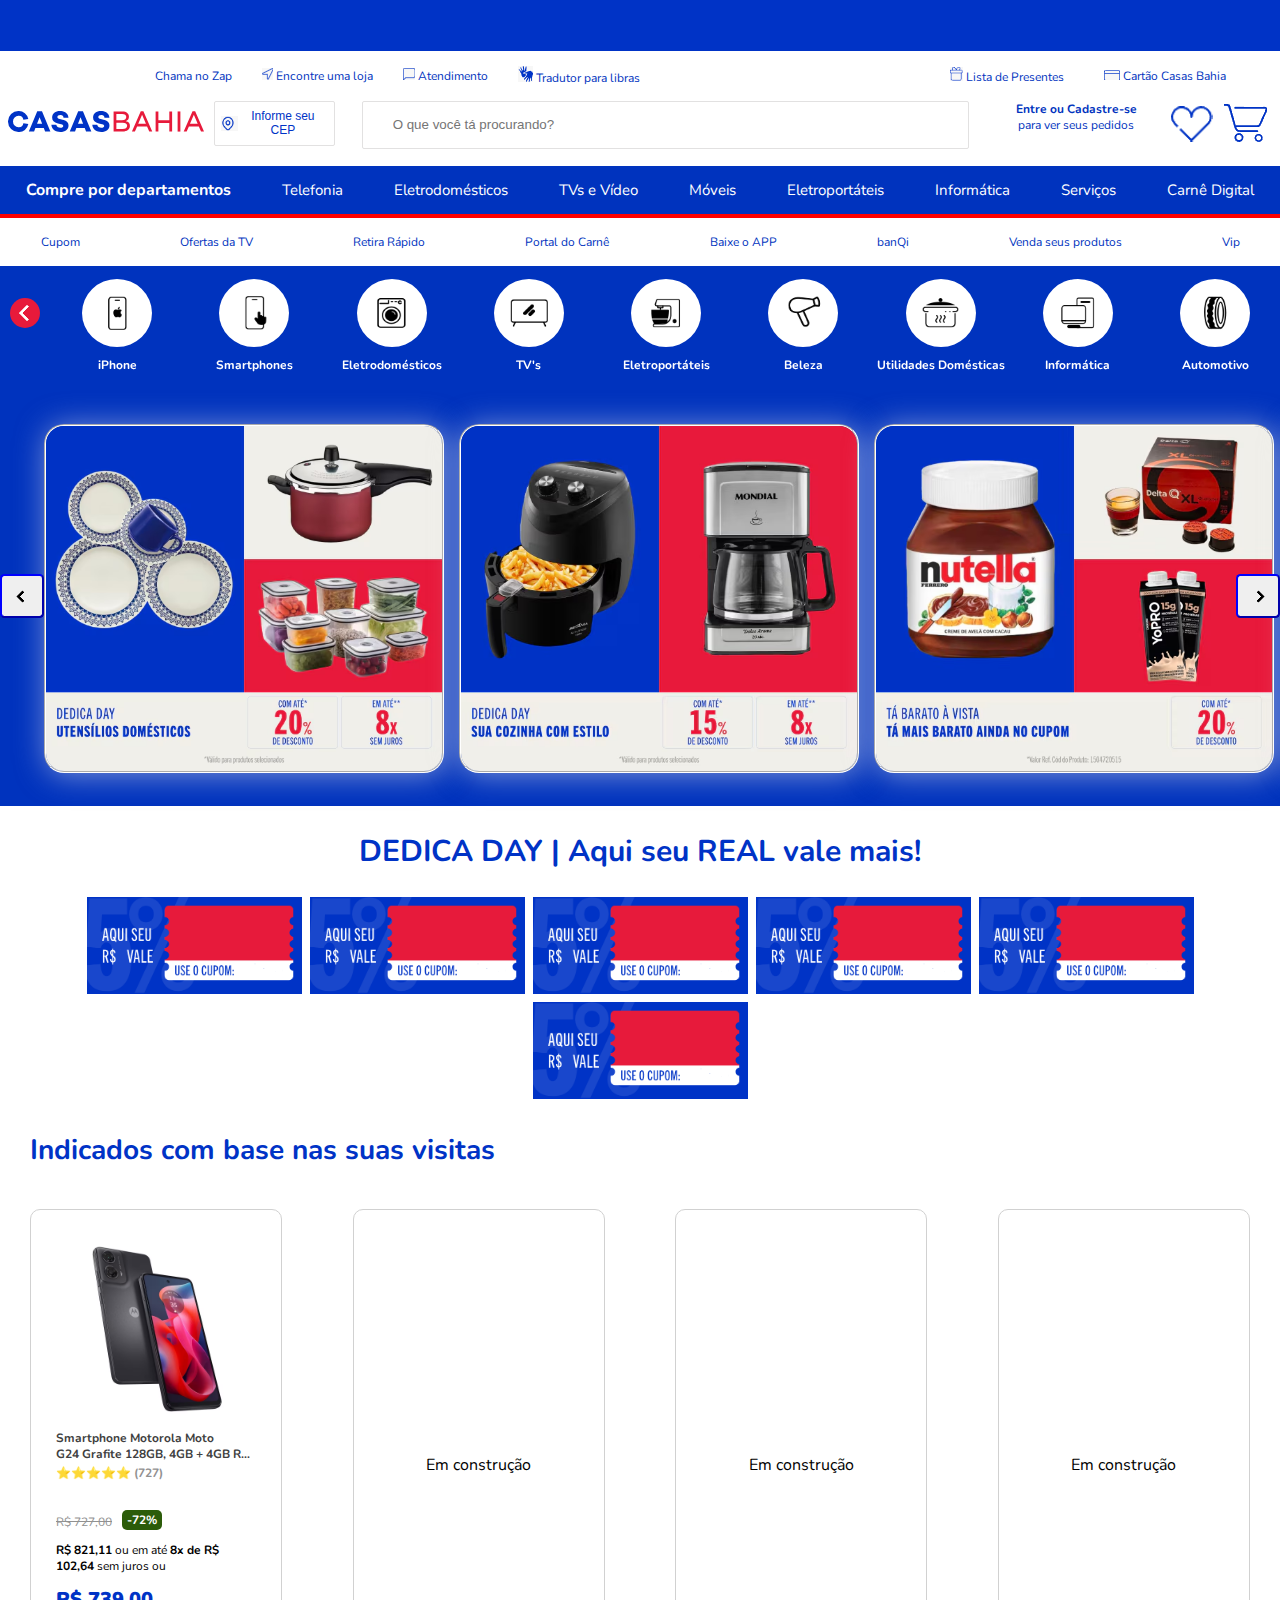
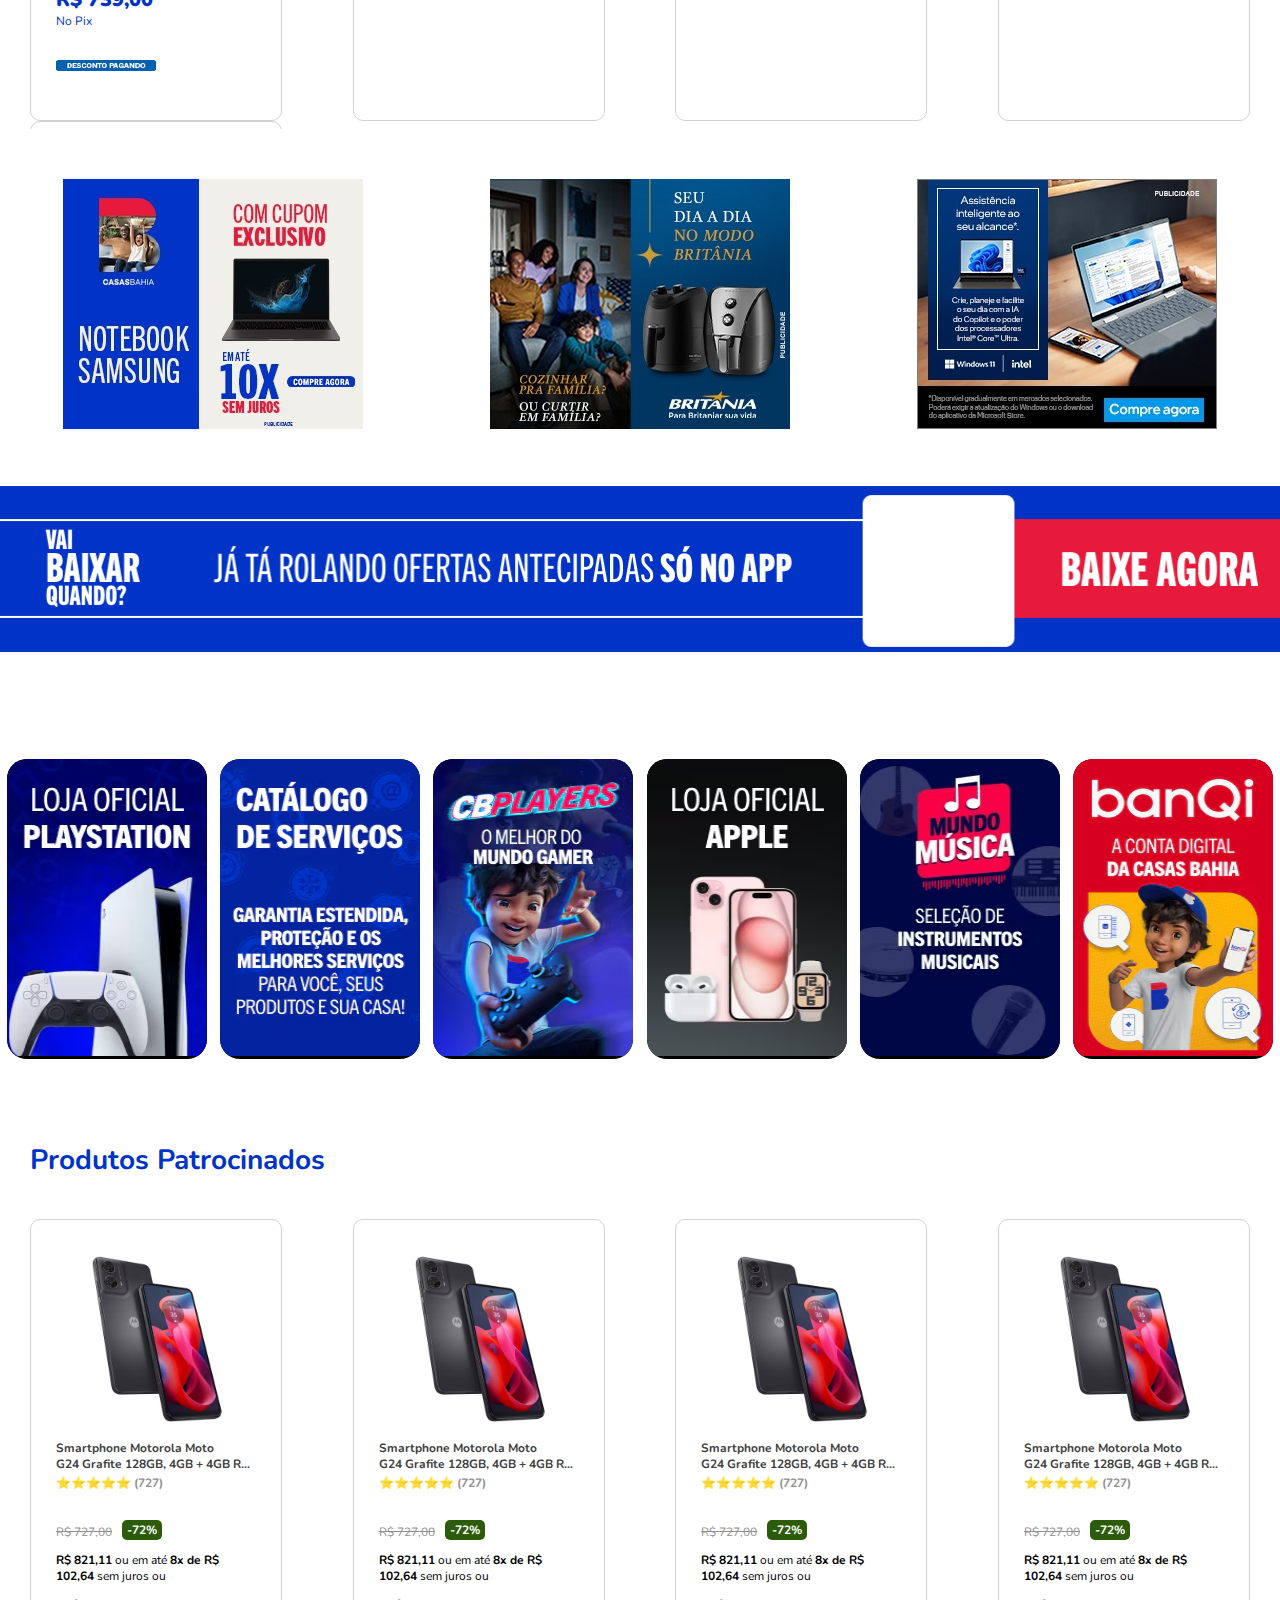
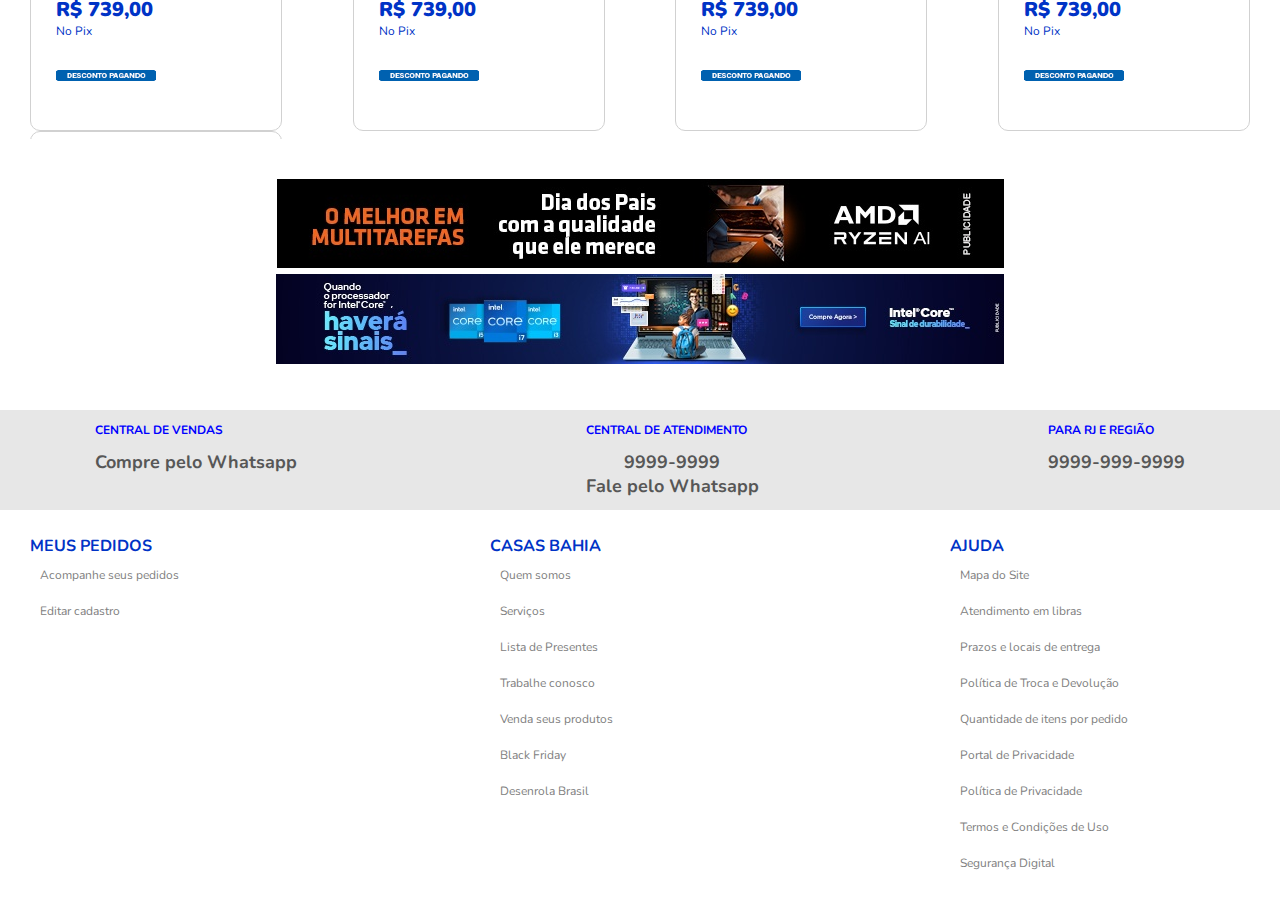
<file: index.html>
<!DOCTYPE html>
<html lang="en">
<head>
	<link rel="stylesheet" href="assets/css/style.css">
	<meta charset="UTF-8">
    <meta name="viewport" content="width=device-width, initial-scale=1.0">
	<title>Casas Bahia: Dedicação total a você!</title>
	<!--<link rel="stylesheet" href="https://cdnjs.cloudflare.com/ajax/libs/font-awesome/6.4.0/css/all.min.css">-->
	<link rel="icon" href="assets/image/favicon.ico">
	<link rel="preconnect" href="https://fonts.googleapis.com">
	<link rel="preconnect" href="https://fonts.gstatic.com" crossorigin>
	<link href="https://fonts.googleapis.com/css2?family=Nunito+Sans:ital,opsz,wght@0,6..12,200..1000;1,6..12,200..1000&family=Nunito:ital,wght@0,200..1000;1,200..1000&display=swap" rel="stylesheet">


</head>
<body>
	<div class="gifstart">
		<img src="assets/image/master-dedica.webp">
	</div>
	
	<header>
		<div class="header-acc">
			<div class="header-hel">
				<div>Chama no Zap</div>
				<a href="">
					<img src="assets/image/teste.png">
					<span>Encontre uma loja</span>
				</a>
				<a href="">
					<img src="assets/image/chat.png">
					<span>Atendimento</span>
				</a>
				<a href="">
					<img src="assets/image/hand.png">
					<span>Tradutor para libras</span>
				</a>
			</div>
			<div class="header-end">
				<a href="">
					<img src="assets/image/gift.png">
					<span>Lista de Presentes</span>
				</a>
				<a href="">
					<img src="assets/image/gift2.png">
					<span>Cartão Casas Bahia</span>
				</a>
			</div>
		</div>
	<div class="header-lower">
		<div class="header-logo">
			<a href="">
				<img src="assets/image/logo.svg">
			</a>
		</div>
		<div class="header-cep">	
				<button class="header-cep1">
					<img src="assets/image/cep.png">
					<span>Informe seu CEP</span>
				</button>	
		</div>
		<div class="header-src">
			<input type="text" placeholder="O que você tá procurando?">
  			<i class="fa fa-search"></i>
		</div>
		<div class="header-user">
			<span>Entre ou Cadastre-se</span>
			<span>para ver seus pedidos</span>
		</div>
		<div class="header-usere">
			<a href="">
				<img src="assets/image/fav.png">
			</a>
			<a href="">
				<img src="assets/image/carrinho.png">
			</a>
		</div>
	</div>
	
<div class="shadowdep">
	<div class="departamentos">
		<a class= "departamentos-text" href="">Compre por departamentos</a>
		<a class= "departamentos-text" href="">Telefonia</a>
		<a class= "departamentos-text" href="">Eletrodomésticos</a>
		<a class= "departamentos-text" href="">TVs e Vídeo</a>
		<a class= "departamentos-text" href="">Móveis</a>
		<a class= "departamentos-text" href="">Eletroportáteis</a>
		<a class= "departamentos-text" href="">Informática</a>
		<a class= "departamentos-text" href="">Serviços</a>
		<a class= "departamentos-text" href="">Carnê Digital</a>
	</div>
</div>
	<div class="lowerbar">
		<a class= "lowerbar-text" href="">Cupom</a>
		<a class= "lowerbar-text" href="">Ofertas da TV</a>
		<a class= "lowerbar-text" href="">Retira Rápido</a>
		<a class= "lowerbar-text" href="">Portal do Carnê</a>
		<a class= "lowerbar-text" href="">Baixe o APP</a>
		<a class= "lowerbar-text" href="">banQi</a>
		<a class= "lowerbar-text" href="">Venda seus produtos</a>
		<a class= "lowerbar-text" href="">Vip</a>
	</div>
</header>
	<div class="conteinerlownovo"> 
		<div class="test">
			<div class="prev-btn"></div>
		<!--<button class="prev-btn"></button>-->
		</div>
		<div class="deuerro">
		<div class="conteineritem">
			<div class="bola">
				<img src="assets/image/iphone.png" alt="">
			</div>
			<span class="bola-text">iPhone</span>
		</div>
		<div class="conteineritem">
			<div class="bola">
				<img src="assets/image/smartphone.png">
			</div>
			<span class="bola-text">Smartphones</span>
		</div>
		<div class="conteineritem">
			<div class="bola">
				<img src="assets/image/eletrodom.png">
			</div>
			<span class="bola-text">Eletrodomésticos</span>
		</div>
		<div class="conteineritem">
			<div class="bola">
				<img src="assets/image/telas.png">
			</div>
			<span class="bola-text">TV's</span>
		</div>
		<div class="conteineritem">
			<div class="bola">
				<img src="assets/image/eletroportateis.png">
			</div>
			<span class="bola-text">Eletroportáteis</span>
		</div>
		<div class="conteineritem">
			<div class="bola">
				<img src="assets/image/beleza.png">
			</div>
			<span class="bola-text">Beleza</span>
		</div>
		<div class="conteineritem">
			<div class="bola">
				<img src="assets/image/ud.png">
			</div>
			<span class="bola-text">Utilidades Domésticas</span>
		</div>
		<div class="conteineritem">
			<div class="bola">
			<img src="assets/image/informatica.png" alt=""></div>
			<span class="bola-text">Informática</span>
		</div>
		<div class="conteineritem">
			<div class="bola">
				<img src="assets/image/automotivo.png">
			</div>
			<span class="bola-text">Automotivo</span>
		</div>
		<div class="conteineritem">
			<div class="bola">
				<img src="assets/image/ar_ventilacao.png">
			</div>
			<span class="bola-text">Ar e Ventilação</span>
		</div>
		<div class="conteineritem">
			<div class="bola">
				<img src="assets/image/acessorios_2.png">
			</div>
			<span class="bola-text">Acessórios</span>
		</div>
		<div class="conteineritem">
			<div class="bola">
				<img src="assets/image/ferramentas.png">
			</div>
			<span class="bola-text">Ferramentas</span>
		</div>
		<div class="conteineritem">
			<div class="bola">
				<img src="assets/image/esportes.png">
			</div>
			<span class="bola-text">Esporte</span>
		</div>
		<div class="conteineritem">
			<div class="bola">
				<img src="assets/image/audio.png">
			</div>
			<span class="bola-text">Áudio</span>
		</div>
		<div class="conteineritem">
			<div class="bola">
				<img src="assets/image/bebes.png">
			</div>
			<span class="bola-text">Bebês</span>
		</div>
		<div class="conteineritem">
			<div class="bola">
				<img src="assets/image/brinquedos.png">
			</div>
			<span class="bola-text">Brinquedos</span>
		</div>
		
	
	</div>
		<div class="test">
			<div class="next-btn">
				<!--<button type="button" class="next-btn"></button>-->
			</div>
		</div>
	</div>	

<div class="containercarrossel">
		<button class="btn-prev"></button>
	<div class="teste2">
		<div class="conteiner">
			<div class="conteiner-box">
				<img class="conteiner-img" src="assets/image/anuncio 6.png">		
			</div>
			<div class="conteiner-box">
				<img class="conteiner-img" src="assets/image/anuncio1.png">		
			</div>
			<div class="conteiner-box">
				<img class="conteiner-img" src="assets/image/anuncio2.png">		
			</div>
			<div class="conteiner-box">
				<img class="conteiner-img" src="assets/image/anuncio 3.png">		
			</div>
			<div class="conteiner-box">
				<img class="conteiner-img" src="assets/image/anuncio 4.png">		
			</div>
			<div class="conteiner-box">
				<img class="conteiner-img" src="assets/image/anuncio 5.png">		
			</div>
			<div class="conteiner-box">
				<img class="conteiner-img" src="assets/image/anuncio 6.png">		
			</div>
			<div class="conteiner-box">
				<img class="conteiner-img" src="assets/image/anuncio1.png">		
			</div>
		</div> 
	</div>
	<button class="btn-next"></button>
</div>

	<div class="cupom">
		<h2>DEDICA DAY | Aqui seu REAL vale mais!</h2>
	</div>
	
<div class="cupomlink">
	<img class="cupomlink-item" src="assets/image/cupom.png">
	<img class="cupomlink-item" src="assets/image/cupom.png">
	<img class="cupomlink-item" src="assets/image/cupom.png">
	<img class="cupomlink-item" src="assets/image/cupom.png">
	<img class="cupomlink-item" src="assets/image/cupom.png">
	<img class="cupomlink-item" src="assets/image/cupom.png">
</div>

<div class="produtos">
			<h2>Indicados com base nas suas visitas</h2>
	<div class="produtos2">
		<div class="produtos2-item">
			<div class="teste01">
				<div class="teste-box">
					<img class="testebox-img" src="assets/image/1g.avif" alt="" >
				</div>
				<div class="star">
					<span class="titulo">Smartphone Motorola Moto<br> G24 Grafite 128GB, 4GB + 4GB RAM Boost, Tela de 6.6", Câmera Dupla, Dolby Atmos, Android 14 e Processador Octa-core</span>
					<span>⭐⭐⭐⭐⭐ (727)</span>
				</div>
				<div class="promocao">
					<span>-72%</span>
					<span>R$ 727,00</span>
				</div>
				<div class="precobox">
					<p class="preco"> 
						<span class="bold"> R$ 821,11</span> ou em até <span class="bold">8x de R$ 102,64</span> sem juros ou
					</p>
				</div>
				<div class="valor">
					<div id="valor-real">R$ 739,00</div>
					<div id="valor-text">No Pix</div>
				</div>
				<div class="gif1">
					<img src="assets/image/flag-carne.webp">
				</div>
			</div>
		</div>
	
		<div class="produtos2-item">
			Em construção
		</div>
		<div class="produtos2-item">
			Em construção
		</div>
		<div class="produtos2-item">
			Em construção
		</div>
		<div class="produtos2-item">
			Em construção
		</div>
	</div>
</div>

<div class="anuncio">
	<div class="anuncio-box">
		<a href="">
			<img src="assets/image/notebooksams.jpeg" alt="">
		</a>
	</div>
	<div class="anuncio-box">
		<a href="">
			<img src="assets/image/britania.jpeg" alt="">
		</a>
	</div>
	<div class="anuncio-box">
		<a href="">
			<img src="assets/image/windows.jpeg" alt="">
		</a>
	</div>
	<div class="anunciobanner-box">
		<a href="">
			<img src="assets/image/anunciobanner.png" alt="">
		</a>
	</div>
</div>

<div class="banners">
	<div class="banners-box">
		<a href="">
			<img src="assets/image/loja-playstation.avif">
		</a>
	</div>
	<div class="banners-box">
		<a href="">
			<img src="assets/image/servicos.avif">
		</a>
	</div>
	<div class="banners-box">
		<a href="">
			<img src="assets/image/cb-player-out-23.avif">
		</a>
	</div>
	<div class="banners-box">
		<a href="">
			<img src="assets/image/loja-apple-out-23.avif">
		</a>
	</div>
	<div class="banners-box">
		<a href="">
			<img src="assets/image/instrumentos.avif">
		</a>
	</div>
	<div class="banners-box">
		<a href="">
			<img src="assets/image/banqi.avif">
		</a>
	</div>
	
</div>

<div class="produtos">
	<h2>Produtos Patrocinados</h2>
<div class="produtos2"> <!-- EDITAR PREÇOS -->
	<div class="produtos2-item">
		<div class="teste01">
			<div class="teste-box">
				<img class="testebox-img" src="assets/image/1g.avif" alt="" >
			</div>
			<div class="star">
				<span class="titulo">Smartphone Motorola Moto<br> G24 Grafite 128GB, 4GB + 4GB RAM Boost, Tela de 6.6", Câmera Dupla, Dolby Atmos, Android 14 e Processador Octa-core</span>
				<span>⭐⭐⭐⭐⭐ (727)</span>
			</div>
			<div class="promocao">
				<span>-72%</span>
				<span>R$ 727,00</span>
			</div>
			<div class="precobox">
				<p class="preco"> 
					<span class="bold"> R$ 821,11</span> ou em até <span class="bold">8x de R$ 102,64</span> sem juros ou
				</p>
			</div>
			<div class="valor">
				<div id="valor-real">R$ 739,00</div>
				<div id="valor-text">No Pix</div>
			</div>
			<div class="gif1">
				<img src="assets/image/flag-carne.webp">
			</div>
		</div>
	</div>
	<div class="produtos2-item">
		<div class="teste01">
			<div class="teste-box">
				<img class="testebox-img" src="assets/image/1g.avif" alt="" >
			</div>
			<div class="star">
				<span class="titulo">Smartphone Motorola Moto<br> G24 Grafite 128GB, 4GB + 4GB RAM Boost, Tela de 6.6", Câmera Dupla, Dolby Atmos, Android 14 e Processador Octa-core</span>
				<span>⭐⭐⭐⭐⭐ (727)</span>
			</div>
			<div class="promocao">
				<span>-72%</span>
				<span>R$ 727,00</span>
			</div>
			<div class="precobox">
				<p class="preco"> 
					<span class="bold"> R$ 821,11</span> ou em até <span class="bold">8x de R$ 102,64</span> sem juros ou
				</p>
			</div>
			<div class="valor">
				<div id="valor-real">R$ 739,00</div>
				<div id="valor-text">No Pix</div>
			</div>
			<div class="gif1">
				<img src="assets/image/flag-carne.webp">
			</div>
		</div>
	</div>
	<div class="produtos2-item">
		<div class="teste01">
			<div class="teste-box">
				<img class="testebox-img" src="assets/image/1g.avif" alt="" >
			</div>
			<div class="star">
				<span class="titulo">Smartphone Motorola Moto<br> G24 Grafite 128GB, 4GB + 4GB RAM Boost, Tela de 6.6", Câmera Dupla, Dolby Atmos, Android 14 e Processador Octa-core</span>
				<span>⭐⭐⭐⭐⭐ (727)</span>
			</div>
			<div class="promocao">
				<span>-72%</span>
				<span>R$ 727,00</span>
			</div>
			<div class="precobox">
				<p class="preco"> 
					<span class="bold"> R$ 821,11</span> ou em até <span class="bold">8x de R$ 102,64</span> sem juros ou
				</p>
			</div>
			<div class="valor">
				<div id="valor-real">R$ 739,00</div>
				<div id="valor-text">No Pix</div>
			</div>
			<div class="gif1">
				<img src="assets/image/flag-carne.webp">
			</div>
		</div>
	</div>
	<div class="produtos2-item">
		<div class="teste01">
			<div class="teste-box">
				<img class="testebox-img" src="assets/image/1g.avif" alt="" >
			</div>
			<div class="star">
				<span class="titulo">Smartphone Motorola Moto<br> G24 Grafite 128GB, 4GB + 4GB RAM Boost, Tela de 6.6", Câmera Dupla, Dolby Atmos, Android 14 e Processador Octa-core</span>
				<span>⭐⭐⭐⭐⭐ (727)</span>
			</div>
			<div class="promocao">
				<span>-72%</span>
				<span>R$ 727,00</span>
			</div>
			<div class="precobox">
				<p class="preco"> 
					<span class="bold"> R$ 821,11</span> ou em até <span class="bold">8x de R$ 102,64</span> sem juros ou
				</p>
			</div>
			<div class="valor">
				<div id="valor-real">R$ 739,00</div>
				<div id="valor-text">No Pix</div>
			</div>
			<div class="gif1">
				<img src="assets/image/flag-carne.webp">
			</div>
		</div>
	</div>
	<div class="produtos2-item">
		<div class="teste01">
			<div class="teste-box">
				<img class="testebox-img" src="assets/image/1g.avif" alt="" >
			</div>
			<div class="star">
				<span class="titulo">Smartphone Motorola Moto<br> G24 Grafite 128GB, 4GB + 4GB RAM Boost, Tela de 6.6", Câmera Dupla, Dolby Atmos, Android 14 e Processador Octa-core</span>
				<span>⭐⭐⭐⭐⭐ (727)</span>
			</div>
			<div class="promocao">
				<span>-72%</span>
				<span>R$ 727,00</span>
			</div>
			<div class="precobox">
				<p class="preco"> 
					<span class="bold"> R$ 821,11</span> ou em até <span class="bold">8x de R$ 102,64</span> sem juros ou
				</p>
			</div>
			<div class="valor">
				<div id="valor-real">R$ 739,00</div>
				<div id="valor-text">No Pix</div>
			</div>
			<div class="gif1">
				<img src="assets/image/flag-carne.webp">
			</div>
		</div>
	</div>
</div>
</div>

<div class="anuncio2">
	<div>
		<a href="">
			<img src="assets/image/patrocinio.png" alt="">
		</a>
	</div>
	<div>
		<a href="">
			<img src="assets/image/anuncio-banner.jpeg" alt="">
		</a>
	</div>
</div>

<div class="rodape">
	<div><h3>CENTRAL DE VENDAS</h3>
		<span>Compre pelo Whatsapp</span>
	</div>
	<div>
		<h3>CENTRAL DE ATENDIMENTO</h3>
		<span>9999-9999</span>
		<span>Fale pelo Whatsapp</span>
	</div>
	<div>
		<h3>PARA RJ E REGIÃO</h3>
		<span>9999-999-9999</span>
	</div>
	
</div>
<div class="final">
	<div class="grid-one">
		<ui>MEUS PEDIDOS
			<li>Acompanhe seus pedidos</li>
			<li>Editar cadastro</li>
		</ui>
</div>
	<div class="grid-two">
		<ui>CASAS BAHIA
			<li>Quem somos</li>
			<li>Serviços</li>
			<li>Lista de Presentes</li>
			<li>Trabalhe conosco</li>
			<li>Venda seus produtos</li>
			<li>Black Friday</li>
			<li>Desenrola Brasil</li>
		</ui>
</div>
<div class="grid-three">
	<ui>AJUDA
		<li>Mapa do Site</li>
		<li>Atendimento em libras</li>
		<li>Prazos e locais de entrega</li>
		<li>Política de Troca e Devolução</li>
		<li>Quantidade de itens por pedido</li>
		<li>Portal de Privacidade</li>
		<li>Política de Privacidade</li>
		<li>Termos e Condições de Uso</li>
		<li>Segurança Digital</li>
	</ui>
</div>
</div>
<script src="assets/js/novo.js"></script>
<script	src="assets/js/teste.js"></script>
</body>
</html>
</file>
<file: assets/css/style.css>
header{display:flex;display:wrap;flex-direction:column;width:100%;height:215px}.header-acc{display:flex;justify-content:space-between;width:100%;height:50px}.header-hel{display:flex;align-items:center;justify-content:end;width:50%;height:100%;color:#0033be;font-size:12px;gap:30px}.header-end{display:flex;justify-content:center;align-items:center;width:30%;height:100%;gap:40px;font-size:12px;color:#0033be;text-decoration:none}.header-end a,.header-hel a{color:inherit}.header-lower{display:flex;display:wrap;height:65px;gap:1.6px}.header-logo{display:flex;justify-content:center;width:15%;height:100%;padding:10px}.header-cep{display:flex;width:10%;height:100%}.header-cep1{display:flex;align-items:center;justify-content:center;font-size:12px;color:#0033c6;width:100%;height:70%;background-color:rgba(0,0,0,0);border-radius:2px;border:1px solid #e2e1e1;font-weight:none}.header-cep1 img{width:17px;height:15px}.header-src{display:flex;width:50%;height:75%;margin:0 25px}.header-src input{flex:1;width:auto;height:90%;border:1px solid #e2e1e1;border-radius:2px;outline:none;padding-left:30px}.header-src i{margin-left:10px;position:absolute;right:370px;top:118px;color:#333}.header-user{display:flex;align-items:center;flex-direction:column;width:10%;height:100%;margin:0 20px}.header-user span{color:#0033be;font-size:12px}.header-user span:first-child{font-weight:bold}.header-usere{display:flex;justify-content:center;gap:10px;width:10%;height:100%}header a{justify-content:space-around;text-decoration:none}.shadowdep{display:flex;justify-content:space-between;flex-direction:column;background-color:red;height:3.3rem}.departamentos{display:flex;flex-wrap:wrap;flex-direction:row;justify-content:space-around;align-items:center;background-color:#0033be;height:3rem;margin-left:.1px}.departamentos-text{font-size:15px;color:#fff}.departamentos-text:first-child{color:#fff;font-size:16px;font-weight:bold}.departamentos-text:first-child:hover{background-color:#fc2525}.lowerbar{display:flex;flex-wrap:wrap;flex-direction:row;justify-content:space-between;align-items:center;background-color:#fff;height:3rem;margin-left:1px}.lowerbar-text{display:flex;align-items:center;justify-content:space-around;margin:0 40px;color:#0033be;font-size:12px}@media(min-width: 1441px)and (max-width: 1920px){.header-src{display:flex;width:50%;height:75%;margin:0 25px}.header-src input{flex:1;width:auto;height:90%;border:1px solid #e2e1e1;border-radius:2px;outline:none;padding-left:30px}.header-src i{margin-left:10px;position:fixed;right:450px;top:118px;color:#333}.conteinerlownovo{display:flex;width:100%;height:120px;background-color:#0033be;overflow:hidden}.deuerro{display:flex;align-items:center;height:100px;width:100%;transition:transform .5s ease;will-change:transform}.test{display:flex;width:auto;margin:0 10px;height:100px;margin-top:-26px;justify-content:center;align-items:center}.conteineritem{flex:0 0 11%;box-sizing:border-box;display:flex;flex-direction:column;align-items:center}.bola{display:flex;align-items:center;justify-content:center;height:68px;width:70px;background-color:#fff;border-radius:50%}.bola:hover{background-color:#8080be}.bola img{filter:invert(1);height:95%;width:95%}.bola-text{color:#fff;font-weight:bold;font-size:12px;margin-top:10px;text-align:center}.containercarrossel{display:flex;width:100%;height:420px;justify-content:space-between;align-items:center;background-color:#0033be;position:relative}.teste2{display:flex;align-items:center;justify-content:center}.conteiner{display:flex;flex-wrap:wrap;flex-direction:column;align-items:center;width:700%;gap:15px;height:345px;transition:transform 1s ease}.conteiner-box{flex:0 0 100%;display:flex;flex-wrap:wrap;justify-content:center;align-items:center;border:2px groove #fff;border-radius:20px;box-shadow:2px 2px 30px rgba(247,244,244,.5);transition:transform .5s ease,box-shadow 1ms ease;width:396px;max-width:unset;height:345px;overflow:hidden}.conteiner-box:hover{transform:scale(0.98)}.conteiner-img{display:block;width:100%;height:100%}.cupom{display:flex;align-items:center;justify-content:center}.cupom h2{color:#0033c6;font-size:30px}.cupomlink{display:flex;flex-wrap:wrap;align-items:center;justify-content:center;gap:30px;flex-direction:row;width:100%}.cupomlink-item{width:215px;height:97px;transition:transform .5s ease}.cupomlink-item:hover{transform:scale(0.98)}}.cupom{display:flex;align-items:center;justify-content:center}.cupom h2{color:#0033c6;font-size:30px}.cupomlink{display:flex;flex-wrap:wrap;align-items:center;justify-content:center;gap:8px;flex-direction:row;width:100%}.cupomlink-item{width:215px;height:97px;transition:transform .5s ease}.cupomlink-item:hover{transform:scale(0.98)}@media(min-width: 1441px)and (max-width: 1920px){.header-src{display:flex;width:50%;height:75%;margin:0 25px}.header-src input{flex:1;width:auto;height:90%;border:1px solid #e2e1e1;border-radius:2px;outline:none;padding-left:30px}.header-src i{margin-left:10px;position:fixed;right:450px;top:118px;color:#333}.conteinerlownovo{display:flex;width:100%;height:120px;background-color:#0033be;overflow:hidden}.deuerro{display:flex;align-items:center;height:100px;width:100%;transition:transform .5s ease;will-change:transform}.test{display:flex;width:auto;margin:0 10px;height:100px;margin-top:-26px;justify-content:center;align-items:center}.conteineritem{flex:0 0 11%;box-sizing:border-box;display:flex;flex-direction:column;align-items:center}.bola{display:flex;align-items:center;justify-content:center;height:68px;width:70px;background-color:#fff;border-radius:50%}.bola:hover{background-color:#8080be}.bola img{filter:invert(1);height:95%;width:95%}.bola-text{color:#fff;font-weight:bold;font-size:12px;margin-top:10px;text-align:center}.containercarrossel{display:flex;width:100%;height:420px;justify-content:space-between;align-items:center;background-color:#0033be;position:relative}.teste2{display:flex;align-items:center;justify-content:center}.conteiner{display:flex;flex-wrap:wrap;flex-direction:column;align-items:center;width:700%;gap:15px;height:345px;transition:transform 1s ease}.conteiner-box{flex:0 0 100%;display:flex;flex-wrap:wrap;justify-content:center;align-items:center;border:2px groove #fff;border-radius:20px;box-shadow:2px 2px 30px rgba(247,244,244,.5);transition:transform .5s ease,box-shadow 1ms ease;width:396px;max-width:unset;height:345px;overflow:hidden}.conteiner-box:hover{transform:scale(0.98)}.conteiner-img{display:block;width:100%;height:100%}.cupom{display:flex;align-items:center;justify-content:center}.cupom h2{color:#0033c6;font-size:30px}.cupomlink{display:flex;flex-wrap:wrap;align-items:center;justify-content:center;gap:30px;flex-direction:row;width:100%}.cupomlink-item{width:215px;height:97px;transition:transform .5s ease}.cupomlink-item:hover{transform:scale(0.98)}}.produtos{display:flex;flex-wrap:wrap;overflow:hidden;align-items:center;flex-direction:row;height:630px;margin:0 10px;padding:0 20px}.produtos h2{display:flex;font-size:28px;color:#0033c6;line-height:150%}.produtos2{display:flex;flex-wrap:wrap;flex-direction:row;justify-content:space-between;width:100%;height:512px}.produtos2-item{display:flex;display:wrap;align-items:center;flex-direction:column;justify-content:space-around;width:250px;height:auto;min-height:510px;border:1px solid #d1d1d1;border-radius:10px;transition:transform .3s ease}.produtos2-item:hover{transform:scale(1);box-shadow:0px 5px 10px rgba(0,0,0,.3);border-color:blue}.teste01{display:flex;align-items:center;flex-direction:column;height:93%;width:100%}.teste-box{display:flex;align-items:center;flex-direction:column;width:80%;height:200px;background-color:blue}.testebox-img{width:100%;max-width:200px}.star{display:flex;flex-direction:column;justify-content:space-around;width:80%;height:70px}.titulo{display:inline-block;white-space:nowrap;width:100%;overflow:hidden;text-overflow:ellipsis;font-size:12px}.star span{color:#919191;font-size:12px;font-weight:bold}.star span:first-child{font-weight:bold;color:#404040}.promocao{display:flex;flex-direction:row-reverse;justify-content:start;align-items:end;gap:10px;width:80%;height:60px}.promocao span:nth-child(2){display:flex;align-items:center;text-decoration:line-through;font-size:12px;color:#919191}.promocao span:first-child{display:flex;align-items:center;justify-content:center;font-size:12px;color:#fff;width:20%;height:20px;font-weight:bold;border:1px solid #000 rgba(0,0,0,0);border-radius:5px;background-color:#2c5c0a}.precobox{display:flex;align-items:start;flex-direction:row;width:80%}.preco{font-size:12px}.bold{font-weight:bold}.valor{display:flex;align-items:start;flex-direction:column;width:80%;height:54px}#valor-real{display:flex;font-size:20px;font-weight:900;color:#0033c6}#valor-text{display:flex;font-size:12px;color:#0033c6}.gif1{display:flex;width:80%;height:20%;align-items:center}.gif1 img{width:50%;height:15%}.prev-btn,.next-btn{display:flex;justify-content:center;align-items:center;position:relative;padding:5px;margin:30px auto;background:#e71a3b;height:20px;width:20px;border-radius:50%;transition:all .2s linear;z-index:1}.prev-btn::after,.next-btn::after{content:"";position:absolute;z-index:11;display:block;width:9px;height:9px;border-top:3px solid #fff;border-left:3px solid #fff;border-radius:10%}.prev-btn::after{left:.7rem;transform:rotate(-45deg)}.next-btn::after{right:.7rem;transform:rotate(135deg)}.btn-prev,.btn-next{position:relative;display:flex;align-items:center;justify-content:center;border-radius:10%;padding:20px;border-color:blue;z-index:10}.btn-next::after,.btn-prev::after{content:"";position:absolute;z-index:1;display:block;width:6px;height:6px;border-top:3px solid #000;border-left:3px solid #000;border-radius:10%}.btn-next::after{transform:rotate(135deg)}.btn-prev::after{transform:rotate(-45deg)}.btn-next:hover,.btn-prev:hover{transform:scale(1);background-color:#b6b6ec}.final{display:grid;width:100%;height:350px;grid-template-columns:300px 300px 300px;justify-content:space-around;gap:100px;margin:25px auto}.grid-one,.grid-two,.grid-three{list-style-type:none}.grid-one ui,.grid-two ui,.grid-three ui{color:#0033c6;font-size:16px;font-weight:bold}.grid-one li,.grid-two li,.grid-three li{color:gray;font-size:12px;font-weight:normal;padding:10px}@font-face{font-family:"";src:url(assets/NunitoSans-VariableFont_YTLC\,opsz\,wdth\,wght.ttf)}body,html{padding:0;margin:0;box-sizing:border-box;background-color:#fff;overflow-x:hidden;font-family:"Nunito",sans-serif}.gifstart{display:flex;width:100%;height:51px}.gifstart img{width:100%;height:auto}.conteinerlownovo{display:flex;width:100%;height:120px;justify-content:space-between;align-items:center;background-color:#0033be;overflow:hidden}.deuerro{display:flex;gap:2.9px;align-items:center;height:100px;width:100%;transition:transform .5s ease;will-change:transform}.conteineritem{flex:0 0 11%;box-sizing:border-box;justify-content:start;display:flex;flex-direction:column;align-items:center}.bola{display:flex;align-items:center;justify-content:center;height:68px;width:70px;background-color:#fff;border-radius:50%}.bola:hover{background-color:#8080be}.bola img{filter:invert(1);height:95%;width:95%}.bola-text{color:#fff;font-weight:bold;font-size:12px;margin-top:10px;text-align:center}.test{display:flex;width:auto;margin:0 10px;height:100px;margin-top:-26px;justify-content:center;align-items:center}.containercarrossel{display:flex;width:100%;height:420px;justify-content:space-between;align-items:center;background-color:#0033be;position:relative}.teste2{display:flex;align-items:center;justify-content:center}.conteiner{display:flex;flex-wrap:wrap;flex-direction:column;align-items:center;width:700%;gap:15px;height:345px;transition:transform 1s ease}.conteiner-box{flex:0 0 100%;display:flex;flex-wrap:wrap;justify-content:center;align-items:center;border:2px groove #fff;border-radius:20px;box-shadow:2px 2px 30px rgba(247,244,244,.5);transition:transform .5s ease,box-shadow 1ms ease;width:396px;max-width:unset;height:345px;overflow:hidden}.conteiner-box:hover{transform:scale(0.98)}.conteiner-img{display:block;width:100%;height:100%}@media(min-width: 1441px)and (max-width: 1920px){.header-src{display:flex;width:50%;height:75%;margin:0 25px}.header-src input{flex:1;width:auto;height:90%;border:1px solid #e2e1e1;border-radius:2px;outline:none;padding-left:30px}.header-src i{margin-left:10px;position:fixed;right:450px;top:118px;color:#333}.conteinerlownovo{display:flex;width:100%;height:120px;background-color:#0033be;overflow:hidden}.deuerro{display:flex;align-items:center;height:100px;width:100%;transition:transform .5s ease;will-change:transform}.test{display:flex;width:auto;margin:0 10px;height:100px;margin-top:-26px;justify-content:center;align-items:center}.conteineritem{flex:0 0 11%;box-sizing:border-box;display:flex;flex-direction:column;align-items:center}.bola{display:flex;align-items:center;justify-content:center;height:68px;width:70px;background-color:#fff;border-radius:50%}.bola:hover{background-color:#8080be}.bola img{filter:invert(1);height:95%;width:95%}.bola-text{color:#fff;font-weight:bold;font-size:12px;margin-top:10px;text-align:center}.containercarrossel{display:flex;width:100%;height:420px;justify-content:space-between;align-items:center;background-color:#0033be;position:relative}.teste2{display:flex;align-items:center;justify-content:center}.conteiner{display:flex;flex-wrap:wrap;flex-direction:column;align-items:center;width:700%;gap:15px;height:345px;transition:transform 1s ease}.conteiner-box{flex:0 0 100%;display:flex;flex-wrap:wrap;justify-content:center;align-items:center;border:2px groove #fff;border-radius:20px;box-shadow:2px 2px 30px rgba(247,244,244,.5);transition:transform .5s ease,box-shadow 1ms ease;width:396px;max-width:unset;height:345px;overflow:hidden}.conteiner-box:hover{transform:scale(0.98)}.conteiner-img{display:block;width:100%;height:100%}.cupom{display:flex;align-items:center;justify-content:center}.cupom h2{color:#0033c6;font-size:30px}.cupomlink{display:flex;flex-wrap:wrap;align-items:center;justify-content:center;gap:30px;flex-direction:row;width:100%}.cupomlink-item{width:215px;height:97px;transition:transform .5s ease}.cupomlink-item:hover{transform:scale(0.98)}}.anuncio{display:flex;align-items:center;flex-wrap:wrap;justify-content:space-around;width:100%;height:530px;margin:50px auto}.anuncio-box{display:flex;width:auto;height:auto}.anuncio-box a{padding:0}.anunciobanner-box{display:flex;align-items:center;justify-content:center;width:50%;margin:50px}.banners{display:flex;justify-content:space-around;width:100%;height:350px;margin-right:10px}.banners-box{display:flex;align-items:center;justify-content:center;width:200px;height:300px;background-color:#000;border-radius:20px;overflow:hidden}.banners-box img{width:200px;height:300px}.rodape{display:flex;justify-content:space-around;flex-direction:row;width:100%;height:100px;background-color:#e7e7e7;gap:100px}.rodape h3{font-size:12px;font-family:Nunito,sans-serif;font-weight:bold;color:blue}.rodape span{font-size:18px;font-weight:bold;color:#575757}.rodape span:nth-child(2){display:flex;flex-direction:column;align-items:center}.rodape span:nth-child(3){display:flex;flex-direction:column;align-items:center}.anuncio2{display:flex;flex-wrap:wrap;align-items:center;justify-content:center;width:100%;margin:40px auto}/*# sourceMappingURL=style.css.map */
</file>
